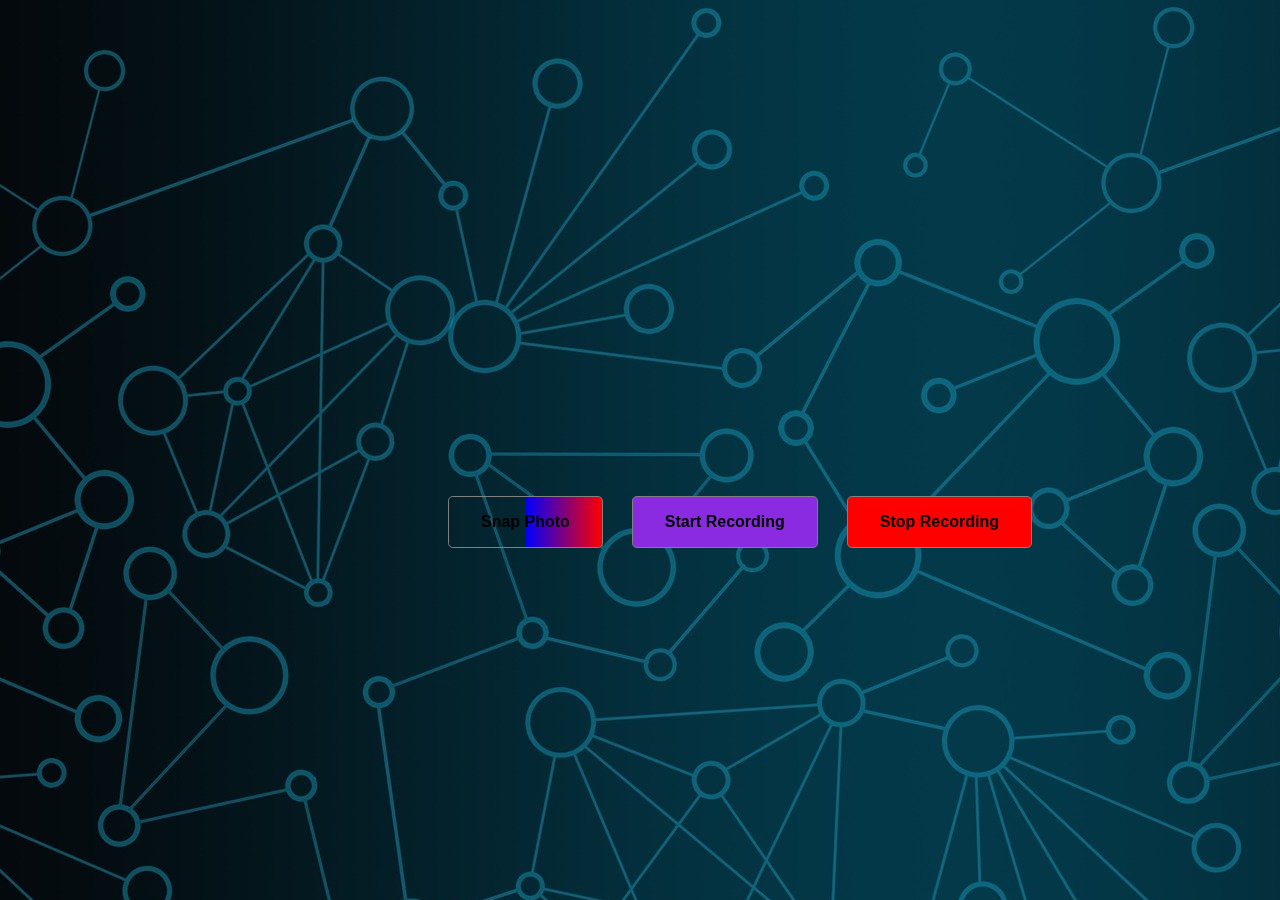
<file: web_dynamic/templates/camera.html>
<!DOCTYPE html>
<html lang="en">
  <head>
    <meta charset="UTF-8" />
    <meta name="viewport" content="width=device-width, initial-scale=1.0" />
    <title>Share_content</title>
    <link rel="stylesheet" href="../static/styles/camera.css" />
    <script src="../static/scripts/camera.js"></script>
    <style></style>
  </head>
  <body data-user-id="{{ user.id }}">
    <div class="container">
      <video id="video" autoplay></video>
    </div>

    <div class="btn">
      <button id="snap">Snap Photo</button>
      <button id="start">Start Recording</button>
      <button id="stop">Stop Recording</button>
    </div>
  </body>
</html>
</file>
<file: web_dynamic/static/styles/camera.css>
*{
	margin: 0;
	padding: 0;
}

body{
	width: 100%;
	height: 100%;
	overflow: hidden;
	background: url("../images/Connect.jpg");
	
}

h2{
	text-align: center;
	font-size: 2rem;
	margin: .5rem;
	font-family: 'Lucida Sans', 'Lucida Sans Regular', 'Lucida Grande', 'Lucida Sans Unicode', Geneva, Verdana, sans-serif;
}

.container{
	width: 100%;
	height: auto;
	display: flex;
	margin-left: 600px;
	align-items: center;
	
}

#video {
	position: fixed;
	right: 0;
	bottom: 0;
	min-width: 100%;
	min-height: 100%;

  }
.btn {
	position: relative;
	z-index: 1;
	margin-top: 35%;
	margin-left: 35%;
	justify-content: space-between;
  }

#snap{
	width: auto;
	padding: 1rem 2rem;
	background: linear-gradient(to right, transparent 50%, blue 50%, red);
	background-position: left;
	transition: background-position .5s;
	color: black;
	font-weight: bold;
	font-size: 1rem;
	cursor: pointer;
	border: 1px solid grey;
	border-radius: .3rem;
	margin-top: 3rem;
}

#snap:hover {
	background-position: right;
	transition: .5s;
	color: white;
}
#start{
	width: auto;
	padding: 1rem 2rem;
	background: blueviolet;
	background-position: left;
	transition: background-position .5s;
	color: black;
	font-weight: bold;
	font-size: 1rem;
	cursor: pointer;
	border: 1px solid grey;
	border-radius: .3rem;
	margin-top: 3rem;
	margin-left: 3%;
}
#start:hover {
	background-position: right;
	transition: .5s;
	color: white;
}
#stop{
	width: auto;
	padding: 1rem 2rem;
	background: red;
	background-position: left;
	transition: background-position .5s;
	color: black;
	font-weight: bold;
	font-size: 1rem;
	cursor: pointer;
	border: 1px solid grey;
	border-radius: .3rem;
	margin-top: 3rem;
	margin-left: 3%;
}
#stop:hover {
	background-position: right;
	transition: .5s;
	color: white;
}

.flash {
	position: fixed;
	top: 0;
	left: 0;
	width: 100%;
	height: 100%;
	background: white; /* Adjust the color as needed */
	opacity: 1;
	z-index: 9999;
	animation: flashAnimation 0.6s ease-out; /* Adjust the animation duration as needed */
  }
  
  @keyframes flashAnimation {
	0% {
	  opacity: 1;
	}
	100% {
	  opacity: 0;
	}
  }
</file>
